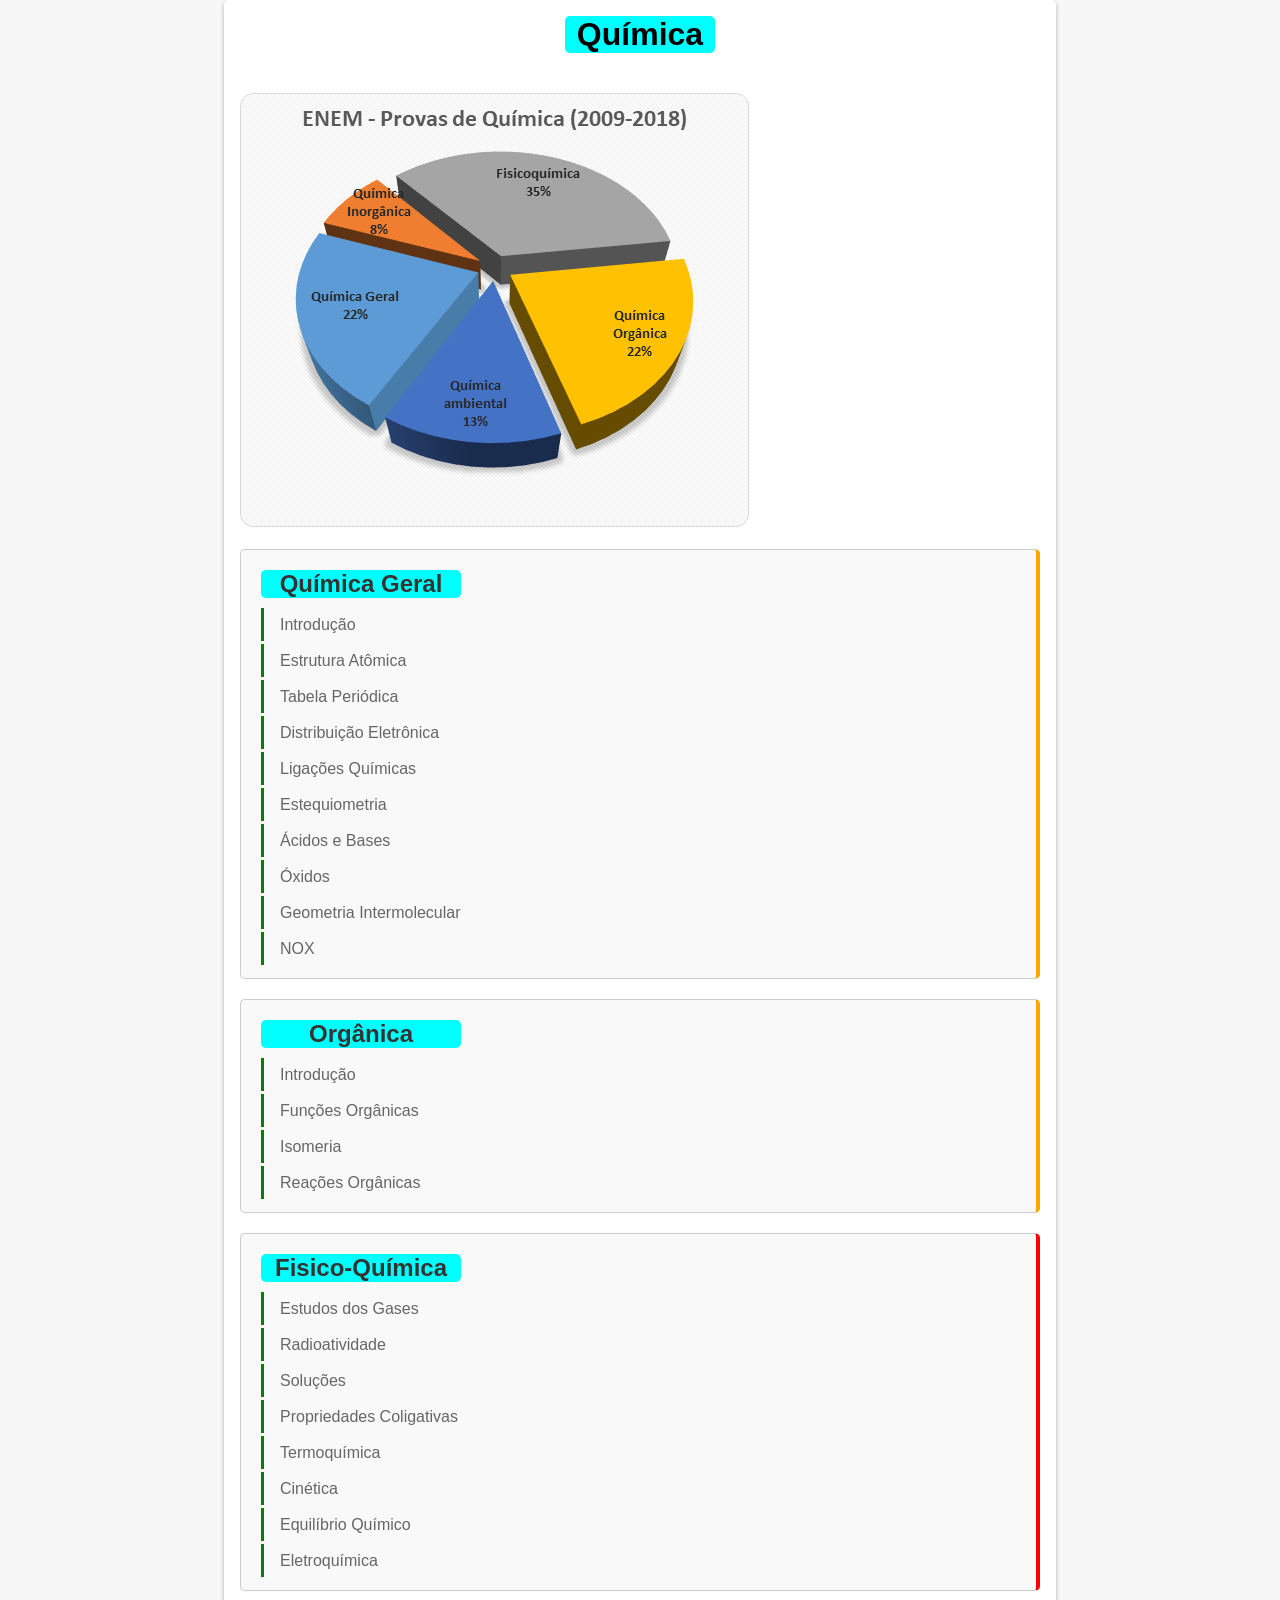
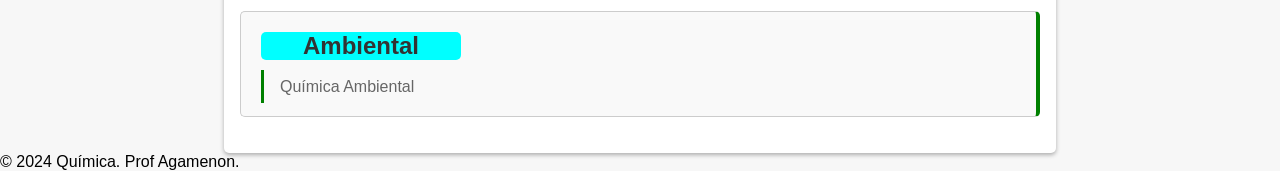
<file: index.html>
<!DOCTYPE html>
<html lang="en">
<head>
    <meta charset="UTF-8">
    <meta name="viewport" content="width=device-width, initial-scale=1.0">
    <title>Quimica ENEM</title>
    <link rel="stylesheet" href="css.css">
    <link rel="stylesheet"href="https://cdnjs.cloudflare.com/ajax/libs/animate.css/4.1.1/animate.min.css"/>
    </head>
<body>
    <main>
        <h1 class="animate__animated animate__bounce" id="titulo">Química</h1>
        <img src="grafico1.png" alt="">
        <!-- <p>Fonte: <a href="https://www.estrategiaconcursos.com.br/blog/quimica-no-enem-o-que-mais-cai-previsoes-2019/">Estrategia-Concurso</a></p> -->
        <br><br>

        
        
        

        

        <!-- química Geral -->
        <div class="card" style="border-right: 4px solid orange;">
            <h2>Química Geral</h2>
            <br>
            <!-- introdução -->
            <nav>
                <a class="area-toggle" href="#">Introdução</a>
            </nav>
            <div id="area1.4" class="area-content">
                <p> A química é a ciência que estuda a composição, propriedades, estrutura e transformações da matéria.</p>
                <p>A matéria pode ser uma substância pura ou uma mistura, as substancias puras podem ser classificas em simples e composta.</p>
                <br>
                <p><span class="sub">Substância simples:</span> É constituída por um único tipo de elemento químico.</p>
                <img style="width: 200px;" src="imagem 33.jpg" alt="">
                <p>outros tipos de substâncias simples são:</p>
                <p style="text-align: center;">H2, O3, S8,
                    Fe, He, P4, </p>
                <br>
                <p><span class="sub">Substância composta:</span> É constituída por um único tipo de elemento químico.</p>
                <img style="width: 200px;" src="imagem 32.jpg" alt="">
                <p>outros tipos de substâncias compostas são:</p>
                <p style="text-align: center;">HNO3, CO2, NaCl. NaHCO3 </p>
                <br>

                <p><span class="sub">Alotropia: </span> Podemos observar um fenômeno pelo qual um mesmo elemento químico é formador de substâncias simples diferentes, tal fenômeno chama-se alotropia. (AGAMENON, 2008)</p>
                <p>Existem duas formas alotrópicas do elemento oxigênio que se distinguem pela sua atomicidade: o oxigênio molecular (O2) e o ozônio (O3). </p>
                <br>
                <img style="width: 200px;" src="imagem 34.jpg" alt="">
                <br>
                <p>Na natureza, o elemento químico carbono apresenta três formas alotrópicas distintas: diamante, grafite e fulereno.</p>
                <br>
                <img style="text-align: center;" src="imagem 35.webp" alt="">
                <br>
                <p>O enxofre, como elemento químico, manifesta duas variedades alotrópicas: enxofre rômbico e enxofre monoclinico. As estruturas cristalinas dessas duas formas alotrópicas são distintas.</p>
                <img style="width: 200px; margin-bottom: 35px;" src="imagem 36.jpg" alt="">
                <br>
                <p><span class="sub">Misturas:</span> Se a matéria for constituída por mais de um tipo de molécula teremos uma mistura. </p>
                <br>
                <img style="width: 200px;" src="imagem37.jpg" alt="">
                <br>
                <p><span class="sub">Mistura Homogênea:</span> As misturas que possuem apenas um único aspecto, isto é, as mesmas propriedades químicas em toda a sua extensão são denominadas de homogênea.</p>
                <br>
                <p><span class="sub">Mistura Heterogênea:</span> Se a mistura apresentar mais de um aspecto, isto é, tem propriedades distintas em sua extensão, será Heterogênea.</p>
                <br>
                <img style="width: 250px; margin: 45px;" src="imagem 38.webp" alt="">
                
                <br>
                <p><span><div class="sub">Mudanças dos estados físicos da matéria:</div></span></p>
                <img src="imagem 31.webp" alt="">
                <br>
                <p>A vaporização pode ocorrer de três maneiras diferentes: evaporação, ebulição e calefação.</p>
                <p>Podemos observar que durante as mudanças de estado das substâncias puras a temperatura se mantém constante, enquanto que, nas misturas, a temperatura sofre alteração. (AGAMENON, 2008)</p>
            </div>
            <br>
            <!-- Estrutura Atômica  -->
            <nav>
                <a class="area-toggle" href="#">Estrutura Atômica</a>
            </nav>
            <div id="area1.4" class="area-content">
                <p><span class="sub">Nêutrons (n): </span> Partículas sem carga no núcleo. (n = A - Z)</p>
                <p><span class="sub">Elétrons (e):</span> Partículas com carga negativa orbitando o núcleo. (e = P)</p>
                <p><span class="sub">Prótons (P): </span> Partículas com carga positiva no núcleo. (P = A - N ou P = E)</p>
                <p><span class="sub">Número Atómico: </span> O número atômico representa a quantidade de prótons no núcleo de um átomo. (Z = P)</p>
                <p><span class="sub">Massa Atômica (A):</span> A massa atômica corresponde à soma do número de prótons (Z ou P) com o n.º de nêutrons (N). (A = Z + N)</p>
                <img style="width: 300px;" src="estrutura.webp" alt="">
                <br>
                Modelos Atômicos:
                <p><span class="sub">Modelo de Dalton:</span> Átomo como esfera indivisível.</p>
                <p><span class="sub">Modelo de Thomson:</span> Átomo como "pudim de passas".</p>
                <p><span class="sub">Modelo de Rutherford:</span> Átomo com núcleo denso e elétrons ao redor.</p>
                <p><span class="sub">Modelo de Bohr:</span> Elétrons em órbitas quantizadas.</p>
                <br>
                <img src="imagem2.webp" alt="">

                <!-- <p>Fonte:<a href="https://brasilescola.uol.com.br/fisica/modelos-atomicos.htm">Brasilescola</a></p> <br> -->
                <h3>Exercícios:</h3> <br>
                <div class="quiz-container">
                    <div id="questionContainer1">
                        <p id="question1"></p>
                        <form id="quizForm1">
                        </form>
                        <button id="checkButton1">Verificar Resposta</button>
                    </div>
                    <p id="result1"></p>
                    <div id="scoreContainer1" style="display: none;">
                        <p>Você acertou <span id="score1"></span> de <span id="totalQuestions1"></span> perguntas.</p>
                    </div>
                </div>
            </div>
            <!-- Tabela Periodica -->
            <br>
            <nav>
                <a class="area-toggle" href="#">Tabela Periódica</a>
            </nav>
            <div id="area5.4" class="area-content">
                <p>Na tabela périodica é de extrema importancia saber localizar e identificar as informações passadas como por exemplo o número atômico, massa atômica, distribuição eltrônica.</p>
                <br>
                <img src="imagem28.webp" alt="">
                <!-- <p>Fonte: <a href="https://www.todamateria.com.br/massa-atomica/">todamateria</a></p> -->
                <br>
                <p><span class="sub">Períodos:</span> As linhas horizontais da Tabela Periódica são chamadas de períodos. Cada período representa um nível de energia (camada eletrônica) ocupado pelos elétrons nos átomos.</p>
                <img src="imagem3.jpg" alt="">
                <!-- <p>Fonte: <a href="https://mundoeducacao.uol.com.br/quimica/periodos-familias-tabela-periodica.htm">Mundoeducação</a></p> <br> -->
                <p><span class="sub">Grupos/Famílias:</span> As colunas verticais da Tabela são os grupos ou famílias. Os elementos de um mesmo grupo têm propriedades químicas similares.</p>
                <img src="imagem4.webp" alt="">
                <!-- <p>Fonte:<a href="https://www.todamateria.com.br/familias-da-tabela-periodica/">Todamateria</a></p> <br> -->
                <p><span class="sub">Eletronegatividade:</span>  A eletronegatividade, que mede a capacidade de um átomo atrair elétrons em uma ligação química, também varia periodicamente. Ela aumenta da esquerda para a direita e diminui de cima para baixo.</p>
                <img src="imagem5.jpg" alt="">
                <!-- <p>Fonte:<a href="https://www.infoescola.com/quimica/eletronegatividade-e-eletropositividade/">Infoescola</a></p> <br> -->
                <p><span class="sub">Metais, Não Metais e Semimetais:</span>  A Tabela Periódica é dividida em três categorias principais: metais, não metais e semimetais (ou metaloides). Essas categorias estão distribuídas ao longo da Tabela de acordo com suas propriedades.</p>
                <img src="imagem6.webp" alt="">
                <!-- <p>Fonte: <a href="https://brasilescola.uol.com.br/quimica/classificacao-dos-elementos.htm">Brasilescola</a></p> <br> -->
                <p><span class="sub">Elementos Representativos e de Transição:</span>A Tabela Periódica é dividida entre elementos representativos (ou principais) e elementos de transição, de acordo com suas posições na Tabela e suas camadas eletrônicas preenchidas.</p>
                <img src="imagem7.png" alt="">
                <!-- <p>Fonte: <a href="https://pt.wikipedia.org/wiki/S%C3%A9rie_qu%C3%ADmica">wikipedia</a></p> <br> -->
            </div>
            <!-- Distribuição Eletrônica -->
            <br>
            <nav>
                <a class="area-toggle" href="#">Distribuição Eletrônica</a>
            </nav>
            <div id="area2.4" class="area-content">
                <p><span class="sub">Camadas Eletrônicas: </span> Os elétrons em um átomo estão organizados em camadas eletrônicas (níveis de energia), numeradas de 1 a 7, a partir do núcleo. A camada 1 é a mais próxima do núcleo, seguida pelas camadas 2, 3 e assim por diante.</p>
                <img src="imagem9.jpg" alt="">
                <!-- <p>Fonte: <a href="https://www.infoescola.com/quimica/distribuicao-eletronica/">Infoescola</a></p> -->
                <p>A camada de valência, também conhecida como última camada ou camada externa, é uma parte importante da configuração eletrônica de um átomo. Ela se refere à camada eletrônica mais externa de um átomo, onde os elétrons estão localizados. A camada de valência desempenha um papel crucial nas interações químicas e nas propriedades dos elementos.</p> <br>
                <p><span class="sub">Subníveis:</span>Cada camada é composta por subníveis de energia, que são subdivisões das camadas. Os subníveis são representados pelas letras s, p, d e f. Por exemplo, a primeira camada (n = 1) possui apenas um subnível s, enquanto a segunda camada (n = 2) possui subníveis s e p.</p>
                <img src="image8.webp" alt="">
                <!-- <p>Fonte: <a href="https://www.todamateria.com.br/classificacao-periodica-dos-elementos/">Todamateria</a></p> <br> -->
                <p><span class="sub">Princípio de Aufbau:</span> Os elétrons ocupam os orbitais mais baixos (de menor energia) disponíveis antes de preencherem orbitais de energia mais alta. Isso significa que o subnível 1s é preenchido antes do 2s e do 2p, e assim por diante.</p> <br>
                <p><span class="sub">Regra de Pauli: </span> A regra de Pauli estabelece que cada orbital pode conter no máximo dois elétrons, desde que eles tenham spins opostos (para cima e para baixo). Isso evita que os elétrons tenham o mesmo conjunto de números quânticos.</p>
                <img src="imagem10.png" alt="">
                <!-- <p>Fonte: <a href="https://vaiquimica.com.br/distribuicao-eletronica/">Vaiquimica</a></p> -->
                <p><span class="sub">Configuração Eletrônica Notacional: </span> A configuração eletrônica de um átomo é expressa como uma sequência de números quânticos que indicam a ocupação dos subníveis e orbitais. Por exemplo, a configuração eletrônica do oxigênio é 1s² 2s² 2p⁴.</p> <br>
                <h3>Exercícios:</h3> <br>
                <div class="quiz-container">
                    <div id="questionContainer2">
                        <p id="question2"></p>
                        <form id="quizForm2">
                        </form>
                        <button id="checkButton2">Verificar Resposta</button>
                    </div>
                    <p id="result2"></p>
                    <div id="scoreContainer2" style="display: none;">
                        <p>Você acertou <span id="score2"></span> de <span id="totalQuestions2"></span> perguntas.</p>
                    </div>
                </div>
            </div>
            <!-- Ligações Químicas -->
            <br>
            <nav>
                <a class="area-toggle" href="#">Ligações Químicas</a>
            </nav>
            <div id="area5.4" class="area-content">
                <p><span class="sub">Regra do Octeto: </span> A teoria do octeto é baseada na tendência dos átomos em realizar combinações para atingir oito elétrons na camada de valência, assumindo uma configuração eletrônica similar aos gases nobres.</p> <br>
                <p><span class="sub">Ligação Iônica:</span> Um átomo doa elétrons (íon positivo ou cátion) e outro átomo aceita elétrons (íon negativo ou ânion). Forma compostos iônicos, como sais.</p> <br>
                <p><span class="sub">Ligação Covalente:</span> Ocorre entre átomos que compartilham elétrons para alcançar configurações estáveis. Pode ser simples (um par de elétrons compartilhados), dupla (dois pares) ou tripla (três pares). Forma moléculas covalentes, como água e dióxido de carbono.</p> <br>
                <img src="imagem11.webp" alt="">
                <!-- <p>Fonte: <a href="https://brasilescola.uol.com.br/o-que-e/quimica/o-que-e-formula-estrutural.htm">uol</a></p> <br> -->
                <p><span class="sub">Ligação Metálica:</span> Ocorre em metais, onde os elétrons da camada de valência são "delocalizados" e podem mover-se livremente entre os átomos.</p>
            </div>
            <!-- Estequiometria -->
            <br>
            <nav>
                <a class="area-toggle" href="#">Estequiometria</a>
            </nav>
            <div id="area5.4" class="area-content">
                <p>conteudo adicional</p>
            </div>
            <!-- Ácidos e Bases -->
            <br>
            <nav>
                <a class="area-toggle" href="#">Ácidos e Bases</a>
            </nav>
            <div id="area4.4" class="area-content">
                <p><span class="sub">Ácidos: </span>Os ácidos são substâncias químicas que possuem a capacidade de doar íons H+ (íons hidrogênio) quando dissolvidos em água.</p>
                <p>Exemplos de ácidos incluem o ácido clorídrico (HCl), o ácido sulfúrico (H2SO4) e o ácido acético (CH3COOH).</p>
                <p><span class="sub">Para saber a força dos hidrácidos:</span></p>
                <img src="imagem15.jpg" alt="">
                <!-- <p>Fonte: <a href="https://www.colegioweb.com.br/compostos-inorganicos-iii-a-teoria-de-arrhernius/classificacao-dos-acidos-quanto-a-forca.html">colegioweb</a></p> -->
                <p style="background-color: #CCC; border-radius: 5px; padding: 5px;"><span class="sub">Nota:</span>  ácidos Orgânicos possuem o grupo funcional (COOH), Ácidos inorgânicos possuem o íon H+</p>
                <br>
                <p><span class="sub">Bases: </span> Bases são substâncias químicas que possuem a capacidade de aceitar íons H+ (íons hidrogênio) quando dissolvidas em água, ou seja, elas liberam íons OH- (íons hidroxila).</p>
                <p>As bases podem ser classificadas em bases fortes e bases fracas, dependendo da quantidade de íons OH- que liberam.</p>
                <p>Exemplos de bases incluem o hidróxido de sódio (NaOH), o hidróxido de potássio (KOH) e o hidróxido de cálcio (Ca(OH)2)</p>
                <br>
                <p><span class="sub">Reações Ácido-Base:</span> Na reação, os íons H+ do ácido reagem com os íons OH- da base, formando água (H2O) e um sal (outra substância).</p>
                <p>Um exemplo clássico é a reação entre o ácido clorídrico (HCl) e o hidróxido de sódio (NaOH), que produz água (H2O) e cloreto de sódio (sal de cozinha, NaCl).</p>
                <img src="imagem16.jpg" alt="">
                <!-- <p>Fonte: <a href="https://topblogtenz.com/net-ionic-equation-hcl-naoh/">topblogtenz</a></p> -->
            </div>
            <!-- Óxidos -->
            <br>
            <nav>
                <a class="area-toggle" href="#">Óxidos</a>
            </nav>
            <div id="area4.4" class="area-content">
                <p>Os óxidos são compostos químicos formados pela combinação de oxigênio com outro elemento. Eles desempenham um papel crucial na química e na natureza.</p>
                <br>
                <img src="imagem17.jpg" alt="">
                <!-- <p>Fonte: <a href="https://trabalhosparaescola.com.br/oxidos-acidos/">trabalhosparaescola</a></p> -->
                <br>
                <p><span class="sub">Óxidos Básicos:</span> Os óxidos básicos, também conhecidos como óxidos metálicos, são compostos que consistem em oxigênio ligado a um metal.</p>
                <p>Exemplos: óxido de cálcio (CaO), também chamado de cal, e óxido de sódio (Na2O).</p>
                <p>A nomenclatura tradicional utiliza o nome do metal seguido da palavra "óxido".<br>
                    Óxido de cálcio (CaO) <br>
                    Óxido de potássio (K2O)</p>
                <br>
                <p><span class="sub">Óxidos Ácidos:</span> Os óxidos ácidos, também chamados de óxidos não metálicos, são compostos formados pela combinação de oxigênio com elementos não metálicos.</p>
                <p>Exemplos notáveis são o dióxido de enxofre (SO2), que forma ácido sulfúrico (H2SO4) em contato com a água, e o trióxido de enxofre (SO3), que reage para formar ácido sulfúrico também.</p>
                <p>Quando o elemento forma mais de um óxido, os prefixos "hipo-" (para o menor grau de oxidação) e "per-" (para o maior grau de oxidação) são adicionados.
                    Exemplos: <br>
                    Dióxido de enxofre (SO2) <br>
                    Trióxido de enxofre (SO3) <br>
                    Óxido de nitrogênio (III) ou óxido nítrico (NO) <br>
                    Óxido de nitrogênio (V) ou pentóxido de dinitrogênio (N2O5)</p>
                <br>
                <p><span class="sub">Outros Tipos de Óxidos:</span></p>
                <p>Óxidos neutros: Alguns óxidos não apresentam caráter ácido ou básico quando dissolvidos em água. Um exemplo é o dióxido de carbono (CO2).</p>
                <p>Peróxidos: São óxidos que contêm o íon peróxido (O2²⁻). O peróxido de hidrogênio (H2O2) é um exemplo importante.</p>
                <p>Anfóteros: são óxidos que possuem um comportamento ambíguo, pois frente a um ácido eles se comportam como um óxido básico; e na presença de uma base se comportam como óxidos ácidos.</p>
                <img src="imagem 18.webp" alt="">
                <!-- <p>Fonte: <a href="https://brasilescola.uol.com.br/quimica/oxidos-anfoteros.htm">brasilescola</a></p> -->
            </div>
            <!-- Geometria Intermolecular -->
            <br>
            <nav>
                <a class="area-toggle" href="#">Geometria Intermolecular</a>
            </nav>
            <div id="area5.4" class="area-content">
                <p>A geometria intermolecular refere-se à disposição espacial das moléculas em relação umas às outras e como as forças intermoleculares influenciam essa disposição.</p>
                <!-- <p style="background-color: #CCC; border-radius: 5px; padding: 5px;"><span class="sub">Nota:</span> </p> -->
                <p><span class="sub">Linear: </span> As moléculas estão dispostas em uma linha reta. Isso ocorre frequentemente em moléculas com ligações duplas ou triplas, como dióxido de carbono (CO2).</p> <br>
                <img src="imagem 12.webp" alt="">
                <p style="background-color: #CCC; border-radius: 5px; padding: 5px;"><span class="sub">Nota:</span> Compostos como HCl (ácido clorídrico), HF (ácido fluorídrico) e HBr (ácido bromídrico) apresentam uma geometria molecular linear.</p>
                <br>
                <p><span class="sub">Angular ou dobrada: </span> As moléculas têm um ângulo entre elas, resultando em uma forma angular. Isso é observado em moléculas com pares solitários não ligantes, como água (H2O).</p>
                <img src="imagem24.jpeg" alt="">
                <!-- <p>Fonte: <a href="https://mundoeducacao.uol.com.br/quimica/determinacao-geometria-molecular.htm">mundoeducacao</a></p> -->
                <p><span class="sub">Piramidal trigonal:</span>  ocorre quando uma molécula possui um átomo central ligado a três átomos periféricos, formando um plano triangular e um átomo adicional posicionado acima ou abaixo deste plano. Um exemplo comum é a molécula de amônia (NH3)</p>
                <br>
                <img src="imagem 20.jpeg" alt="">
                <!-- <p>Fonte: <a href="https://aprovatotal.com.br/geometria-molecular-definicao-e-exemplos/">aprovatotal</a></p> -->
                <p><span class="sub">Trigonal Plana: </span> A geometria trigonal plana ocorre quando uma molécula tem um átomo central ligado a três átomos periféricos, mas todos os átomos estão no mesmo plano, formando um triângulo plano. Um exemplo é a molécula de BF3 (trifluoreto de boro)</p>
                <br>
                <img src="imagem21.jpeg" alt=""> 
                <p><a href="https://aprovatotal.com.br/geometria-molecular-definicao-e-exemplos/">aprovatotal</a></p>
                <p><span class="sub">Tetraédrica: </span> As moléculas têm quatro átomos ao redor de um átomo central, com ângulos iguais entre eles. Um exemplo é o metano (CH4).</p>
                <br>
                <img src="imagem19.jpeg" alt="">
                <!-- <p>Fonte: <a href="https://www.fcav.unesp.br/Home/departamentos/tecnologia/LUCIANAMARIASARAN/geometria-molecular_resolucao-de-exercicios_lista-2.pdf"> unesp </a></p> -->
                <br>
                <p>Exitem outros tipos de geometria intermolecular:</p>
                <img src="imagem23.jpeg" alt="">
                <!-- <p>Fonte:<a href="https://mundoeducacao.uol.com.br/quimica/determinacao-geometria-molecular.htm">mundoeducacao</a></p> -->
                <br>
                <!-- perguntas -->
                <h3>Exercícios:</h3> <br>
                <div class="quiz-container">
                    <div id="questionContainer3">
                        <p id="question3"></p>
                        <form id="quizForm3">
                        </form>
                        <button id="checkButton3">Verificar Resposta</button>
                    </div>
                    <p id="result3"></p>
                    <div id="scoreContainer3" style="display: none;">
                        <p>Você acertou <span id="score3"></span> de <span id="totalQuestions3"></span> perguntas.</p>
                    </div>
                </div>
                
            </div>
            
            <!-- <p><span class="sub"></span></p> -->
            <!-- NOX -->
            <br>
            <nav>
                <a class="area-toggle" href="#">NOX</a>
            </nav>
            <div id="area5.4" class="area-content">
                <p>O número de oxidação, também conhecido como NOX, é um valor ligado à carga elétrica dos átomos em um elemento que está presente em uma substância.</p>
                <p><span class="sub">Nox do Oxigênio: </span>oxigênio: -2 (geralmente) <br> peróxido: -1 exemplo: Na2O2 <br> superóxido: -1/2 exemplo: KO2</p>
                <br>
                <p><span class="sub">Nox do Hidrogênio: </span>hidrogênio = +1  <br> hidretos metálicos: -1 exemplo: NaH</p>
                <br>
                <p><span class="sub">Nox Fixo:</span></p>
                <br>
                <img src="imagem 29.jpg" alt="">
                <!-- <p>Fonte: <a href="https://mundoeducacao.uol.com.br/quimica/numero-oxidacao-nox.htm">mundoeducacao</a></p> -->
                <br>
                <p><span class="sub">Nox Variável:</span></p>
                <br>
                <img src="imagem 30.png" alt="">
                <!-- <p>Fonte: <a href="https://descomplica.com.br/d/vs/aula/numero-de-oxidacao-nox-esse-cai/">descomplica</a></p> -->
                <br>
                <p><span class="sub">Nox de Substância Simples: </span> Substâncias simples consistem em apenas um elemento, como N2, O2, Na... Nessas substâncias, o número de oxidação é zero</p>
                <br>
                <p><span class="sub">Nox de Compostos Orgânicos: </span></p>
                <br>
                <img src="imagem31.png" alt="">
                <!-- <p>Fonte: <a href="https://descomplica.com.br/d/vs/aula/numero-de-oxidacao-nox-esse-cai/">descomplica</a></p> -->
                <br>
                <p>Etanol: <br>
                    Ganhos: 3eletrons de cada hidrogênio; <br>
                    Perdas: 2 elétrons para cada oxigênio; <br>
                    Total: Ficou com 1 elétrons a mais, assim, seu Nox = - 1
                    </p>
                    <br>   
                    <p>Ácido acético: <br>
                        Ganhos: 1 elétrons de cada hidrogênio; <br>
                        Perdas: 4 elétrons para cada oxigênio; <br>
                        Total: Ficou com 3 elétrons a menos, assim, seu Nox = +3
                    <br></p>                 
            </div>
        </div>


        <!-- Orgânica -->
        <div class="card" style="border-right: 4px solid orange;">
            <h2>Orgânica</h2>
            <br>
            <!-- Funções Orgânicas -->
            <nav>
                <a class="area-toggle" href="#">Introdução</a>
            </nav>
            <div id="area1.3" class="area-content">
                <img src="imagem14.png" alt="">
                <!-- <p>Fonte: <a href="https://blog.stoodi.com.br/blog/quimica/funcoes-organicas/">stoodi</a></p> -->
            </div>
            <!-- Isomeria -->
            <br>
            <nav>
                <a class="area-toggle" href="#">Funções Orgânicas</a>
            </nav>
            <div id="area1.2" class="area-content">
                <p>conteudo adicional</p>
            </div>

            <br>
            <nav>
                <a class="area-toggle" href="#">Isomeria</a>
            </nav>
            <div id="area1.2" class="area-content">
                <p>conteudo adicional</p>
            </div>

            <br>
            <nav>
                <a class="area-toggle" href="#">Reações Orgânicas</a>
            </nav>
            <div id="area1.2" class="area-content">
                <p>conteudo adicional</p>
            </div>
        </div>
        
        <div class="card" style="border-right: 4px solid red;">
            <h2>Fisico-Química</h2>
            <br>
            <!-- Química Ambiental -->
            <nav>
                <a class="area-toggle" href="#">Estudos dos Gases</a>
            </nav>
            <div id="area1.2" class="area-content"></div>
            <br>
            <!-- Química Ambiental -->
            <nav>
                <a class="area-toggle" href="#">Radioatividade</a>
            </nav>
            <div id="area1.2" class="area-content"></div>
            <br>
            <!-- Química Ambiental -->
            <nav>
                <a class="area-toggle" href="#">Soluções</a>
            </nav>
            <div id="area1.2" class="area-content"></div>
            <br>
            <!-- Química Ambiental -->
            <nav>
                <a class="area-toggle" href="#">Propriedades Coligativas</a>
            </nav>
            <div id="area1.2" class="area-content"></div>
            <br>
            <!-- termoquímica -->
            <nav>
                <a class="area-toggle" href="#">Termoquímica</a>
            </nav>
            <div id="area2.4" class="area-content">
                <p><span class="sub">Calor de Reação: </span> Refere-se à quantidade de calor envolvida em uma reação química. Pode ser exotérmica (liberando calor para o ambiente) ou endotérmica (absorvendo calor do ambiente).</p>
                <br>
                <img src="imagem 26.webp" alt="">
                <img src="imagem27.webp" alt="">
                <!-- <p>Fonte: <a href="https://brasilescola.uol.com.br/quimica/entalpia.htm">brasilescola</a></p> -->
                <br>
                <p>Energia de ativação é a energia mínima necessária para uma reação começar a ocorrer</p>
                <p>Quando o ΔH for maior que zero, a reação será endotérmica; e quando o ΔH for menor que zero, a reação será exotérmica.</p>
                <br>
                <p><span class="sub">Entalpia: </span> Representa a quantidade total de energia de um sistema, incluindo tanto sua energia interna quanto a pressão e o volume do sistema. A variação de entalpia (ΔH) está associada à quantidade de calor trocada a pressão constante.</p>
                <br>
                <p><span class="sub">Lei de Hess: </span> Afirma que a variação total de entalpia para uma reação química é independente do percurso da reação, desde que os estados iniciais e finais sejam os mesmos.</p>
                <p>Para calcular a entalpia da reação, você pode utilizar a fórmula ∆H = HP - HR, onde ∆H representa a variação de entalpia. Em outras palavras, ∆H é igual à entalpia dos produtos menos a entalpia dos reagentes.</p>
                <br>
                Exemplo:
                <br>
                <p>Equação da reação: <br>
                    2H2(g) + O2(g) → 2H2O(g)</p>
                    <p>∆H°f (H2O) = -286 kJ/mol (entalpia de formação da água) <br>
                        ∆H°f (H2) = 0 kJ/mol (entalpia de formação do hidrogênio) <br>
                        ∆H°f (O2) = 0 kJ/mol (entalpia de formação do oxigênio)</p>
                        <p>aplicando a formula (∆H = HP - HR) <br>
                            HP = (2 mol H2O) * (-286 kJ/mol) = -572 kJ <br>
                            HR = (2 mol H2 * 0 kJ/mol) + (1 mol O2 * 0 kJ/mol) = 0 kJ
                        </p>
                        <p>Neste exemplo, a variação de entalpia (∆H) para a reação de formação da água é -572 kJ. Como o valor de ∆H é negativo, isso indica que a reação é exotérmica, liberando energia na forma de calor para o ambiente.</p>
                <br>
                <p><span class="sub">Lei da Conservação de Energia: </span> Estabelece que a energia não pode ser criada nem destruída, apenas transformada de uma forma para outra. Isso se relaciona com as variações de energia nas reações químicas.</p>
                <p><span class="sub">Calorimetria: </span>  É o estudo da medição de calor envolvido em reações químicas. Um calorímetro é um dispositivo usado para medir essas variações de calor.</p>
                <p><span class="sub">Variação de Entropia: </span> Refere-se à medida da desordem ou aleatoriedade de um sistema. A variação de entropia (ΔS) também está relacionada à direção em que uma reação é mais provável de ocorrer.</p> <br>

                <h3>Exercícios:</h3> <br>
                <div class="quiz-container">
                    <div id="questionContainer4">
                        <p id="question4"></p>
                        <form id="quizForm4">
                        </form>
                        <button id="checkButton4">Verificar Resposta</button>
                    </div>
                    <p id="result4"></p>
                    <div id="scoreContainer4" style="display: none;">
                        <p>Você acertou <span id="score4"></span> de <span id="totalQuestions4"></span> perguntas.</p>
                    </div>
                </div>
                
            </div>
            <br>
            <nav>
                <a class="area-toggle" href="#">Cinética</a>
            </nav>
            <div id="area5.4" class="area-content">
                <p>conteudo adicional</p>
            </div>
            <br>
            <nav>
                <a class="area-toggle" href="#">Equilíbrio Químico</a>
            </nav>
            <div id="area5.4" class="area-content">
                <p>conteudo adicional</p>
            </div>
            <br>
            <nav>
                <a class="area-toggle" href="#">Eletroquímica</a>
            </nav>
            <div id="area5.4" class="area-content">
                <p>conteudo adicional</p>
            </div>

        </div>


        <!-- Ambiental -->
        <div class="card" style="border-right: 4px solid green;">
            <h2>Ambiental</h2>
            <br>
            <!-- Química Ambiental -->
            <nav>
                <a class="area-toggle" href="#">Química Ambiental</a>
            </nav>
            <div id="area1.2" class="area-content">
                <!-- <p>A Química Ambiental é o ramo da química que estuda a interação entre substâncias químicas e o ambiente. Seu foco principal é entender como as atividades humanas e naturais afetam a qualidade do ar, da água e do solo, bem como os ecossistemas e a saúde humana.</p>
                <p><span class="sub">Poluentes Ambientais: </span> Estudo das substâncias químicas que são liberadas no ambiente devido a atividades industriais, veículos, agricultura e outras fontes. Isso inclui poluentes do ar, como dióxido de enxofre e óxidos de nitrogênio, e poluentes da água, como pesticidas e metais pesados.</p>
                <p><span class="sub">Ciclos Biogeoquímicos: </span> Análise dos ciclos naturais pelos quais elementos químicos, como carbono, nitrogênio e fósforo, se movem entre os organismos vivos e os componentes não vivos da Terra.</p>
                <p><span class="sub">Tratamento de Resíduos: </span> Estudo das técnicas químicas utilizadas para tratar resíduos sólidos, líquidos e gasosos, a fim de minimizar impactos ambientais adversos.</p>
                <p><span class="sub">Qualidade da Água: </span> Avaliação da composição química das fontes de água, como rios, lagos e oceanos, para monitorar a poluição e garantir a segurança da água potável.</p>
                <p><span class="sub">Qualidade do Ar: </span>  Análise da presença de poluentes atmosféricos, como partículas suspensas, compostos orgânicos voláteis (COVs) e poluentes atmosféricos emergentes.</p>
                <p><span class="sub">Saúde Humana e Ambiental:</span> Investigação dos efeitos das substâncias químicas presentes no ambiente na saúde humana e nos ecossistemas, além do desenvolvimento de estratégias para minimizar esses impactos.</p>
                <p><span class="sub">Desenvolvimento Sustentável: </span> Promoção de práticas químicas que consideram a conservação dos recursos naturais, a redução de resíduos e a minimização do impacto ambiental.</p> -->
                    <br>
                <h3>Exercícios:</h3> <br>
                <div class="quiz-container">
                    <div id="questionContainer5">
                        <p id="question5"></p>
                        <form id="quizForm5">
                        </form>
                        <button id="checkButton5">Verificar Resposta</button>
                    </div>
                        <p id="result5"></p>
                    <div id="scoreContainer5" style="display: none;">
                        <p>Você acertou <span id="score5"></span> de <span id="totalQuestions5"></span> perguntas.</p>
                    </div>
                </div>
                
            </div>
        </div>
        
    </main>    
    
    <footer>
        <p>&copy; 2024 Química. Prof Agamenon.</p>
    </footer>

    <script src="script.js" async defer></script>
</body>
</html>
</file>
<file: css.css>
*{
    margin: 0;
    padding: 0;
}

main{
    max-width: 800px;
    margin: 0 auto;
    padding: 1rem;
    background-color: white;
    box-shadow: 0 2px 4px rgba(0, 0, 0, 0.3);
    border-radius: 5px;
}

body{
    background-color: #f7f7f7;
    font-family: Arial, Helvetica, sans-serif;
}

#titulo{
    margin: auto;
    border-radius: 5px;
    background-color: #00ffff;
    text-align: center;
    width: 150px;
    margin-bottom: 40px;
}

main p {
    color: #666;
    margin: 8px auto;
    line-height: 27px;
}

a{
    text-decoration: none;
    color: blue;
    background-color: #f9f9f9;
}

.card {
    border: 1px solid #ccc;
    border-radius: 5px;
    padding: 20px;
    margin-bottom: 20px;
    background-color: #f9f9f9;
}

.card img {
    max-width: 100%;
    height: auto;
}

.card h2 {
    font-size: 24px;
    margin: 0;
    text-align: center;
    width: 200px;
    background-color: aqua;
    color: #333;
    border-radius: 5px;
}

.card p {
    margin-bottom: 0;
}

nav a {
    color: #666;
    text-decoration: none;
    padding: 0.5rem 1rem;
    border-left: 3px solid green;
}

.area-content {
    display: none;
    padding: 1rem;
    background-color: #f0f0f0;
    margin-top: 1rem;
}

.sub{
    color: black;
}

button{
    border: none;
    background: aqua;
    border-radius: 5px;
    padding: 5px;
    margin: 15px auto;

}

input[type="radio"] {
    display: flex;
    flex-direction: column;
    align-items: flex-start;
}


label{
    display: flex;
    padding: 8px;
}


@media only screen and (max-width: 600px) {
    img{
        width: 100%;
    }
}
</file>
